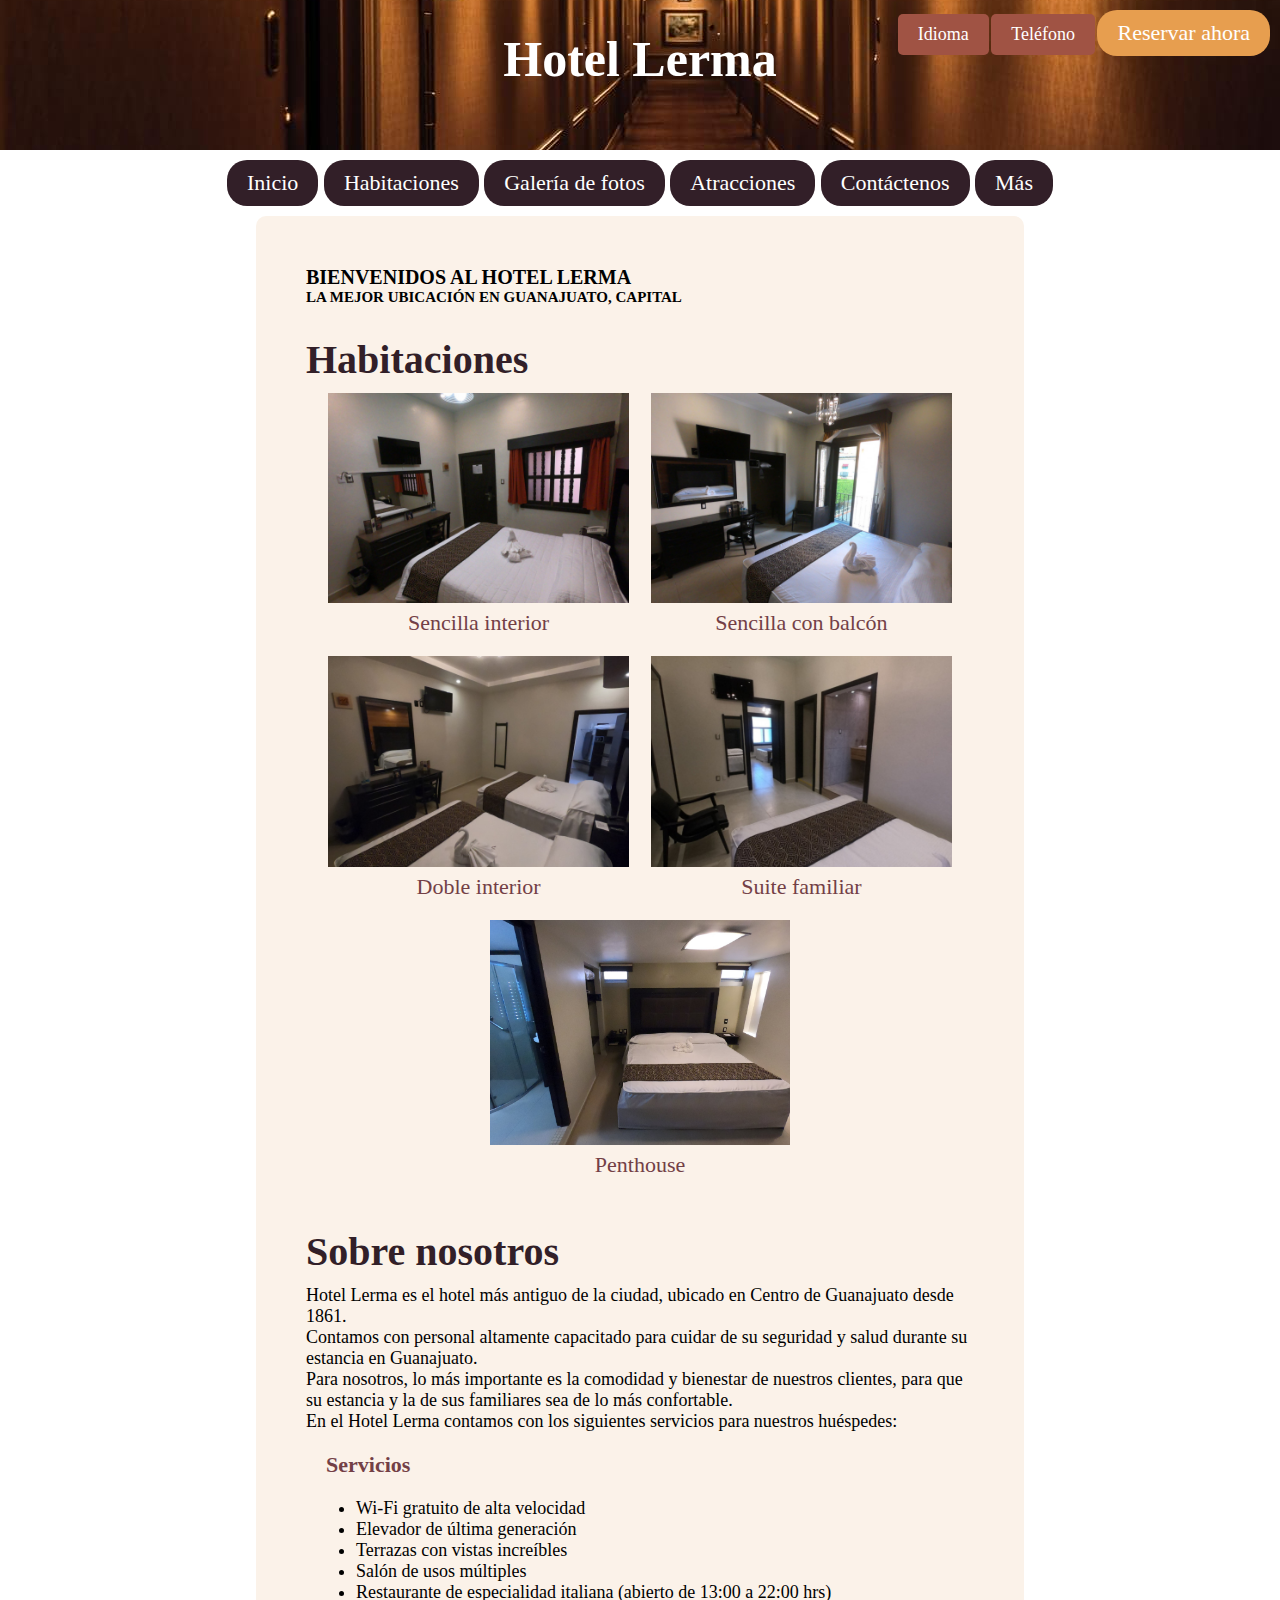
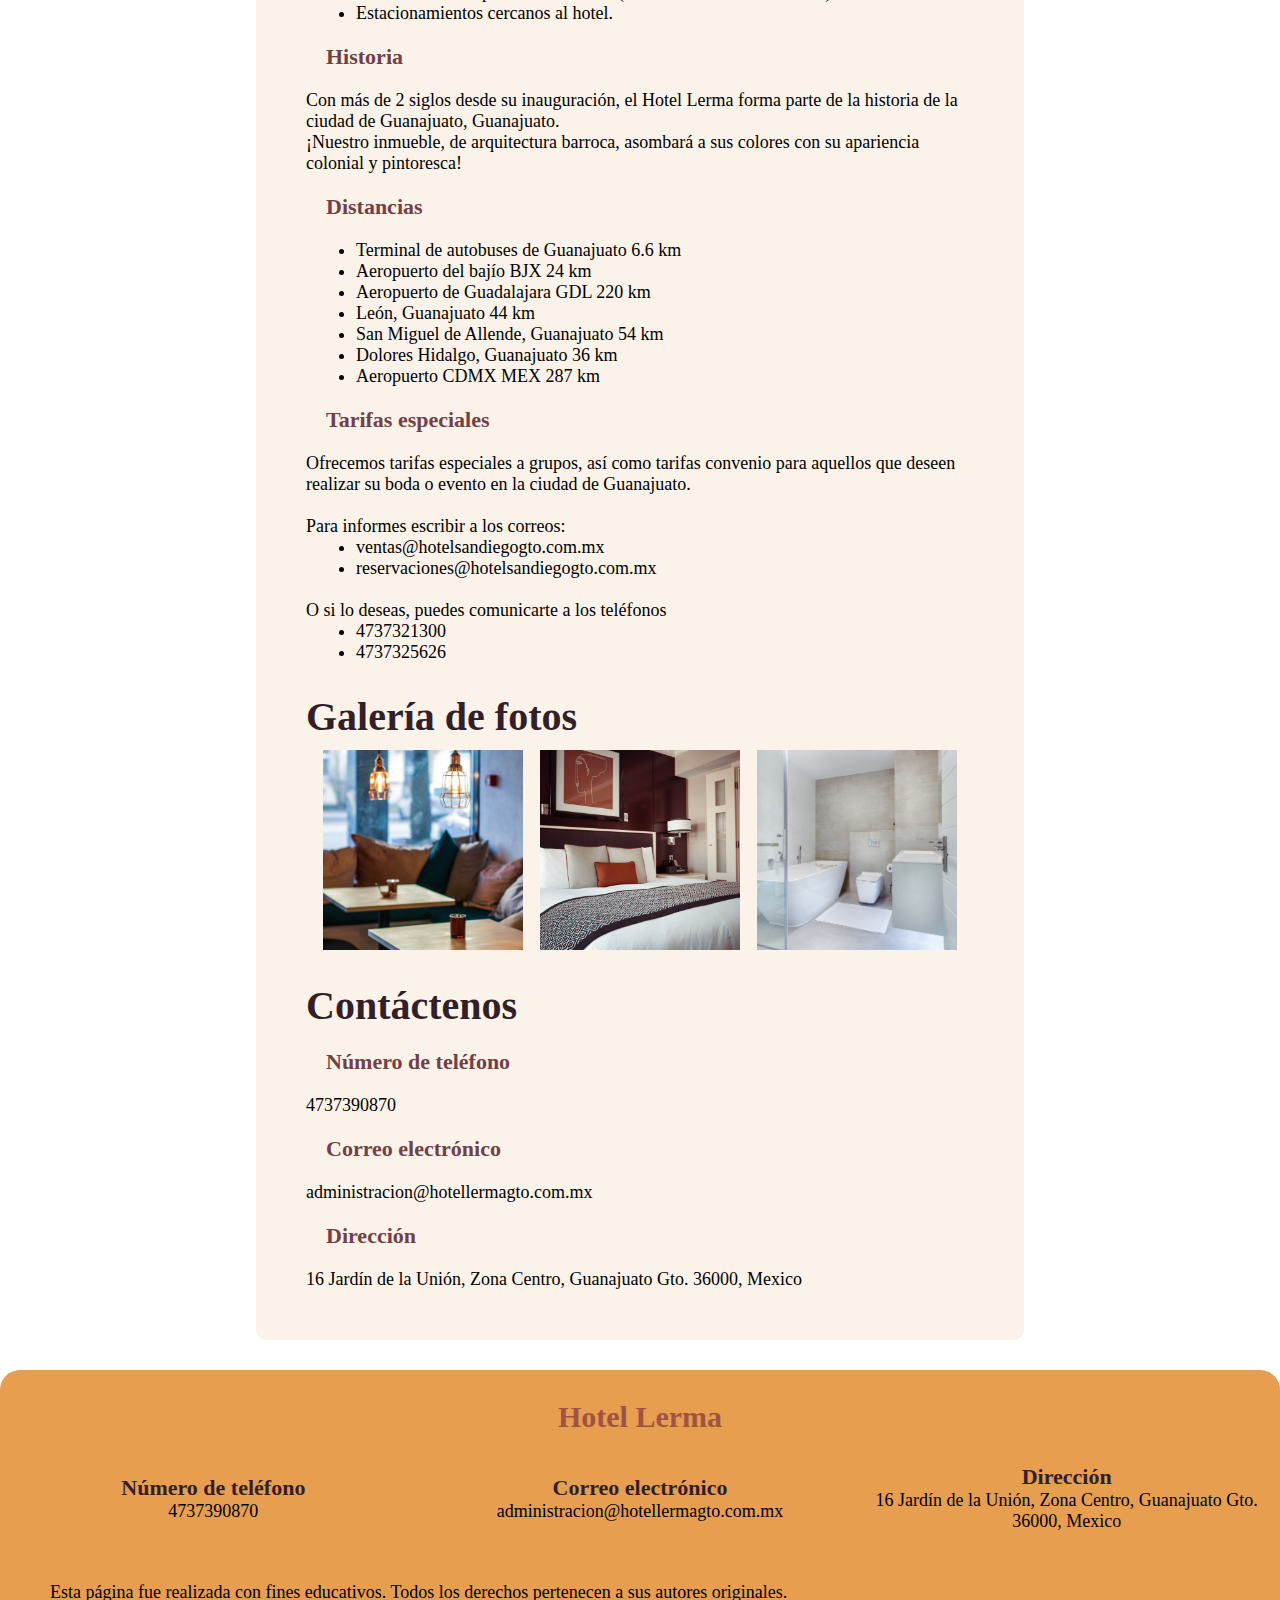
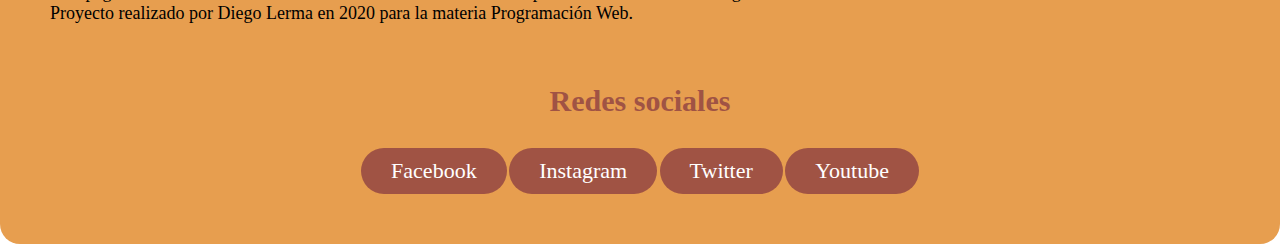
<file: index.html>
<!DOCTYPE html>
<html lang="es">
<head>
    <meta charset="UTF-8">
    <meta name="viewport" content="width=device-width, initial-scale=1.0">
    <title>Home | Hotel Lerma</title>
    <meta name="description" content="Pintoresco hotel colonial en la ciudad de Guanajuato, Guanajuato. Lugar con un alto valor histórico. Para nosotros, lo más importante es su comodidad. Contamos con un alto nivel de sanidad y medidas claras para combatir la propagación de la actual pandemia por COVID-19" />
    <meta name="robots" content="index, follow">
    <link rel="stylesheet" href="./style.css">
    <link rel="shortcut icon" href="./hotel.png">
</head>
<body>
    <header class="main-header">
        <div class="header-logo">
            <h1 class="header-logo-title"><a href="index.html">Hotel Lerma</a></h1>
            <div class="header-sec-nav" id="sec-nav">
                <nav>
                    <ul class="header-sec-nav__list">
                        <li class="header-sec-nav__item"><a href="">Idioma</a></li>
                        <li class="header-sec-nav__item"><a href="">Teléfono</a> </li>
                        <li class="header-sec-nav__item" id="reserve-now-button"><a href="reservacion.html">Reservar ahora</a> </li>
                    </ul>
                </nav>
            </div>
            <figure class="header-logo-figure">
                <picture >
                    <source media="(min-width: 1300px)" srcset="./hotel-large.jpg">
                    <source media="(min-width: 1000px)" srcset="./hotel-medium.jpg">
                    <img class="header-logo-img" src="./hotel-small.jpg" alt="">
                </picture>
            </figure>
        </div>
        <div class="header-main-nav">
            <nav>
                <ul class="header-main-nav__list">
                    <li class="header-main-nav__item"><a href="">Inicio</a></li>
                    <li class="header-main-nav__item"><a href="">Habitaciones</a></li>
                    <li class="header-main-nav__item"><a href="">Galería de fotos</a></li>
                    <li class="header-main-nav__item"><a href="">Atracciones</a></li>
                    <li class="header-main-nav__item"><a href="">Contáctenos</a></li>
                    <li class="header-main-nav__item"><a href="">Más</a></li>
                </ul>
            </nav>
        </div>

    </header>
    <main class="main-content">
        <div class="main-title">
            <h1>BIENVENIDOS AL HOTEL LERMA</h1>
            <h2>LA MEJOR UBICACIÓN EN GUANAJUATO, CAPITAL</h2>
        </div>            
        <h1 class="title">Habitaciones</h1>
        <div class="main-habitaciones">
            <figure class="main-img">
                <img src="./sencilla-interior.jpg" alt="">
                <figcaption class="subtitle">Sencilla interior</figcaption>
            </figure>
            <figure class="main-img">
                <img src="./sencilla-balcon.jpg" alt="">
                <figcaption class="subtitle">Sencilla con balcón</figcaption>
            </figure>
            <figure class="main-img">
                <img src="./doble.jpg" alt="">
                <figcaption class="subtitle">Doble interior</figcaption>
            </figure>
            <figure class="main-img">
                <img src="./suite-familiar.jpg" alt="">
                <figcaption class="subtitle">Suite familiar</figcaption>
            </figure>
            <figure class="main-img">
                <img src="./penthouse.jpg" alt="">
                <figcaption class="subtitle">Penthouse</figcaption>
            </figure>
        </div>
        <div>
            <article class="main-content-article">
                <section class="main-about-us">
                    <h1 class="title">Sobre nosotros</h1>
                    <p class="main-body">Hotel Lerma es el hotel más antiguo de la ciudad, ubicado en Centro de Guanajuato desde 1861.</p>
                    <p class="main-body">Contamos con personal altamente capacitado para cuidar de su seguridad y salud durante su estancia en Guanajuato.</p>
                    <p class="main-body">Para nosotros, lo más importante es la comodidad y bienestar de nuestros clientes, para que su estancia y la de sus familiares sea de lo más 
                        confortable.</p>
                    <p class="main-body">En el Hotel Lerma contamos con los siguientes servicios para nuestros huéspedes:</p>                
                    <h2 class="subtitle">Servicios</h2>
                    <ul class="main-list">
                        <li class="main-list__item">Wi-Fi gratuito de alta velocidad</li>
                        <li class="main-list__item">Elevador de última generación</li>
                        <li class="main-list__item">Terrazas con vistas increíbles</li>
                        <li class="main-list__item">Salón de usos múltiples</li>
                        <li class="main-list__item">Restaurante de especialidad italiana (abierto de 13:00 a 22:00 hrs)</li>
                        <li class="main-list__item">Estacionamientos cercanos al hotel.</li>
                    </ul>
                </section>
                <section class="main-historia">
                    <h2 class="subtitle">Historia</h2>
                    <p class="main-body">Con más de 2 siglos desde su inauguración, el Hotel Lerma forma parte de la historia de la ciudad de Guanajuato, Guanajuato.</p>
                    <p class="main-body">¡Nuestro inmueble, de arquitectura barroca, asombará a sus colores con su apariencia colonial y pintoresca!</p>
                </section>
                <section class="main-distancias">
                    <h2 class="subtitle">Distancias</h2>
                    <ul class="main-distancias__list">
                        <li class="distancias__item">Terminal de autobuses de Guanajuato 6.6 km</li>
                        <li class="distancias__item">Aeropuerto del bajío BJX 24 km</li>
                        <li class="distancias__item">Aeropuerto de Guadalajara GDL 220 km</li>
                        <li class="distancias__item">León, Guanajuato 44 km</li>
                        <li class="distancias__item">San Miguel de Allende, Guanajuato 54 km</li>
                        <li class="distancias__item">Dolores Hidalgo, Guanajuato 36 km</li>
                        <li class="distancias__item">Aeropuerto CDMX MEX 287 km</li>
                    </ul>
                </section>
                <section class="main-tarifas">
                    <h2 class="subtitle">Tarifas especiales</h2>
                    <p class="main-body">Ofrecemos tarifas especiales a grupos, así como tarifas convenio para aquellos que deseen realizar su boda o evento en la ciudad de Guanajuato.</p>
                    <p class="main-body"> <br> Para informes escribir a los correos:</p>
                    <ul class="main-tarifas__list">
                        <li class="main-tarifas__item">ventas@hotelsandiegogto.com.mx</li>
                        <li class="main-tarifas__item">reservaciones@hotelsandiegogto.com.mx</li>
                    </ul>
                    <p class="main-body"> <br> O si lo deseas, puedes comunicarte a los teléfonos</p>
                    <ul class="main-telefonos__list">
                        <li class="main-telefonos__item">4737321300</li>
                        <li class="main-telefonos__item">4737325626</li>
                    </ul>
                </section>
            </article>
        </div>
        <h1 class="title">Galería de fotos</h1>
        <div class="main-galeria">
            
            <figure class="galeria-img">
                <img src="./living-large.jpg" alt="">
            </figure>
            <figure class="galeria-img">
                <img src="./bed-large.jpg" alt="">
            </figure>
            <figure class="galeria-img">
                <img src="./bathroom-large.jpg" alt="">
            </figure>
        </div>
        <div class="main-contact-us">
            <h1 class="title">Contáctenos</h1>
            <h2 class="subtitle">Número de teléfono</h2>
            <p class="main-body">4737390870</p>
            <h2 class="subtitle">Correo electrónico</h2>
            <p class="main-body">administracion@hotellermagto.com.mx</p>
            <h2 class="subtitle">Dirección</h2>
            <p class="main-body">16 Jardín de la Unión, Zona Centro, Guanajuato Gto. 36000, Mexico</p>
        </div>
    </main>
    <footer>
        <h1 class="footer-title">Hotel Lerma</h1>
        <div class="main-footer">
            <section class="main-footer__section">
                <h2 class="footer-subtitle">Número de teléfono</h2>
                <p class="footer-body">4737390870</p>
            </section>
            <section class="main-footer__section">
                <h2 class="footer-subtitle">Correo electrónico</h2>
                <p class="footer-body">administracion@hotellermagto.com.mx</p>
            </section>
            <section class="main-footer__section">
                <h2 class="footer-subtitle">Dirección</h2>
                <p class="footer-body">16 Jardín de la Unión, Zona Centro, Guanajuato Gto. 36000, Mexico</p>
            </section>
        </div>
        <div class="footer-copyright">
            <p class="footer-body">Esta página fue realizada con fines educativos. Todos los derechos pertenecen a sus autores originales.</p>
            <p class="footer-body">Proyecto realizado por Diego Lerma en 2020 para la materia Programación Web.</p>
        </div>            
        <h2 class="footer-title">Redes sociales</h2>
        <div class="footer-social-media">
            <ul class="footer-social-media__list">
                <li class="footer-social-media__item"><a href="#">Facebook</a></li>
                <li class="footer-social-media__item"><a href="#">Instagram</a></li>
                <li class="footer-social-media__item"><a href="#">Twitter</a></li>
                <li class="footer-social-media__item"><a href="#">Youtube</a></li>
            </ul>
        </div>
    </footer>
</body>
</html>
</file>
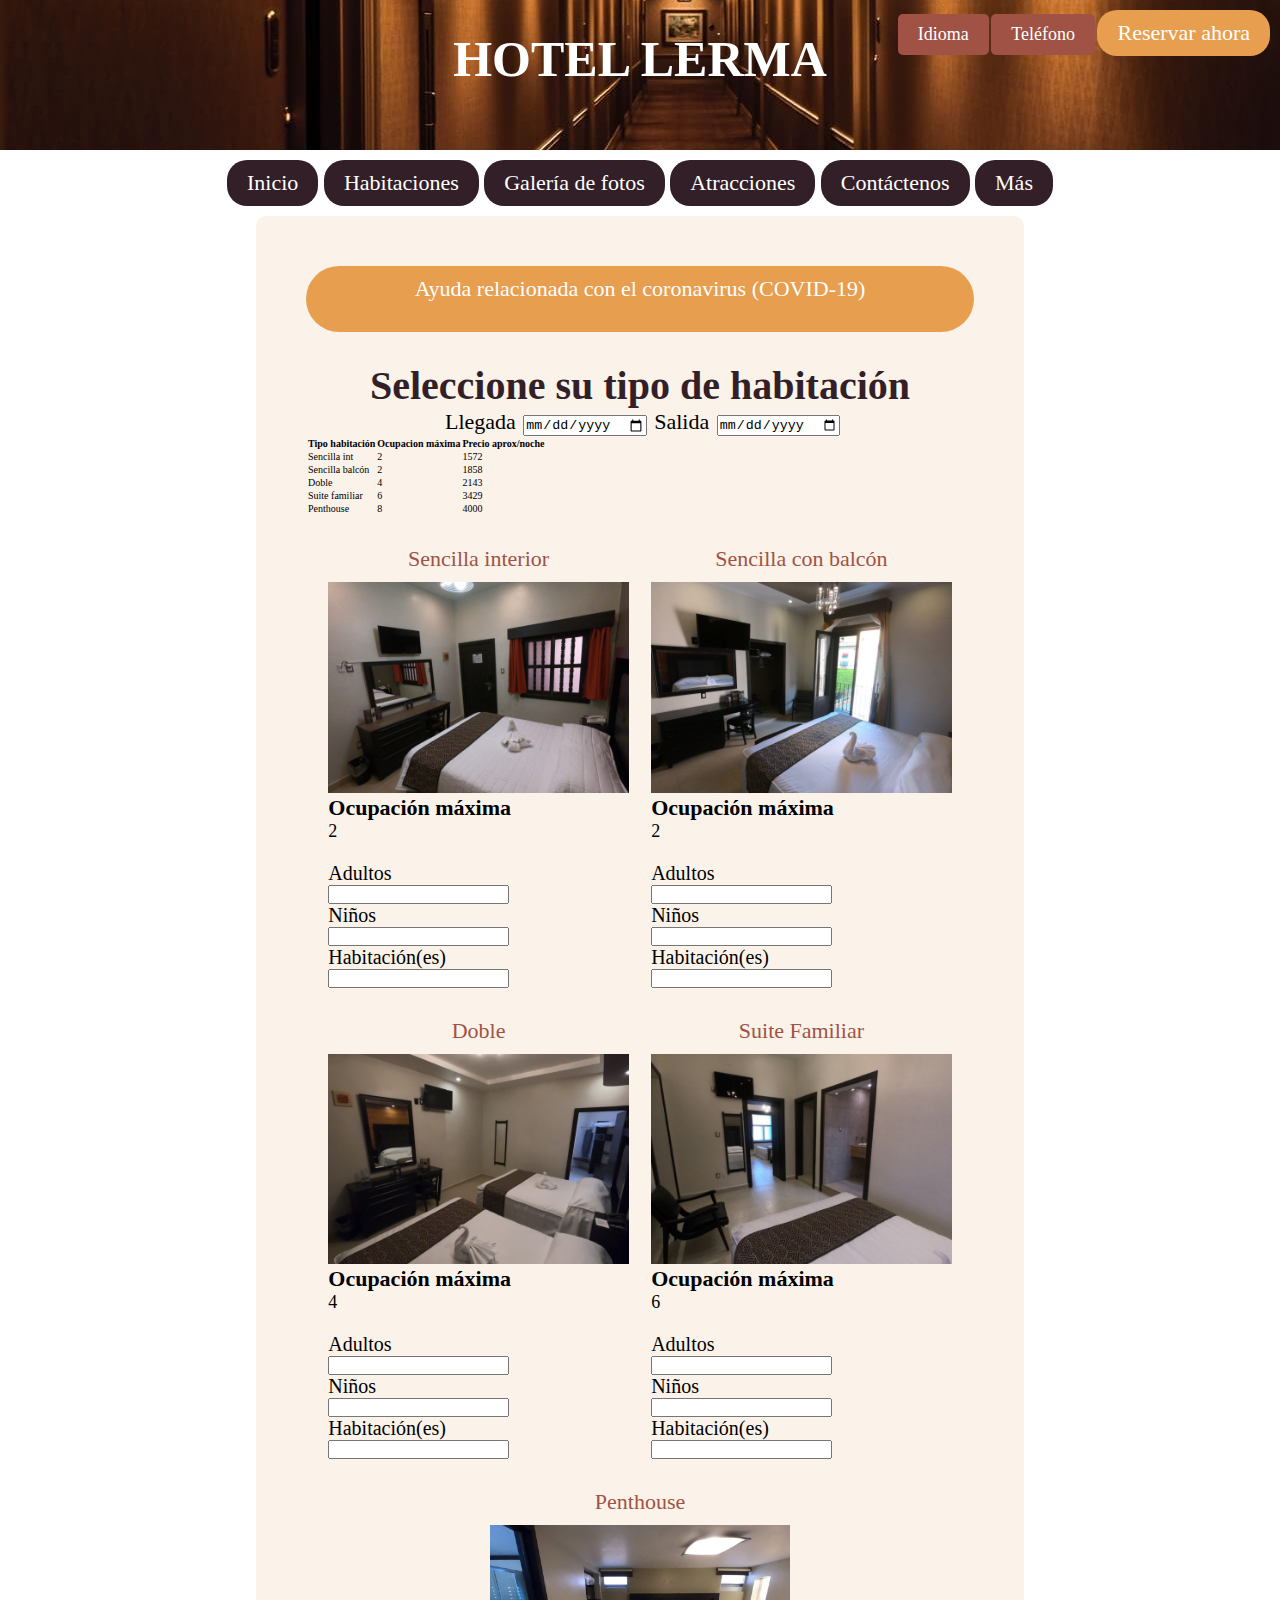
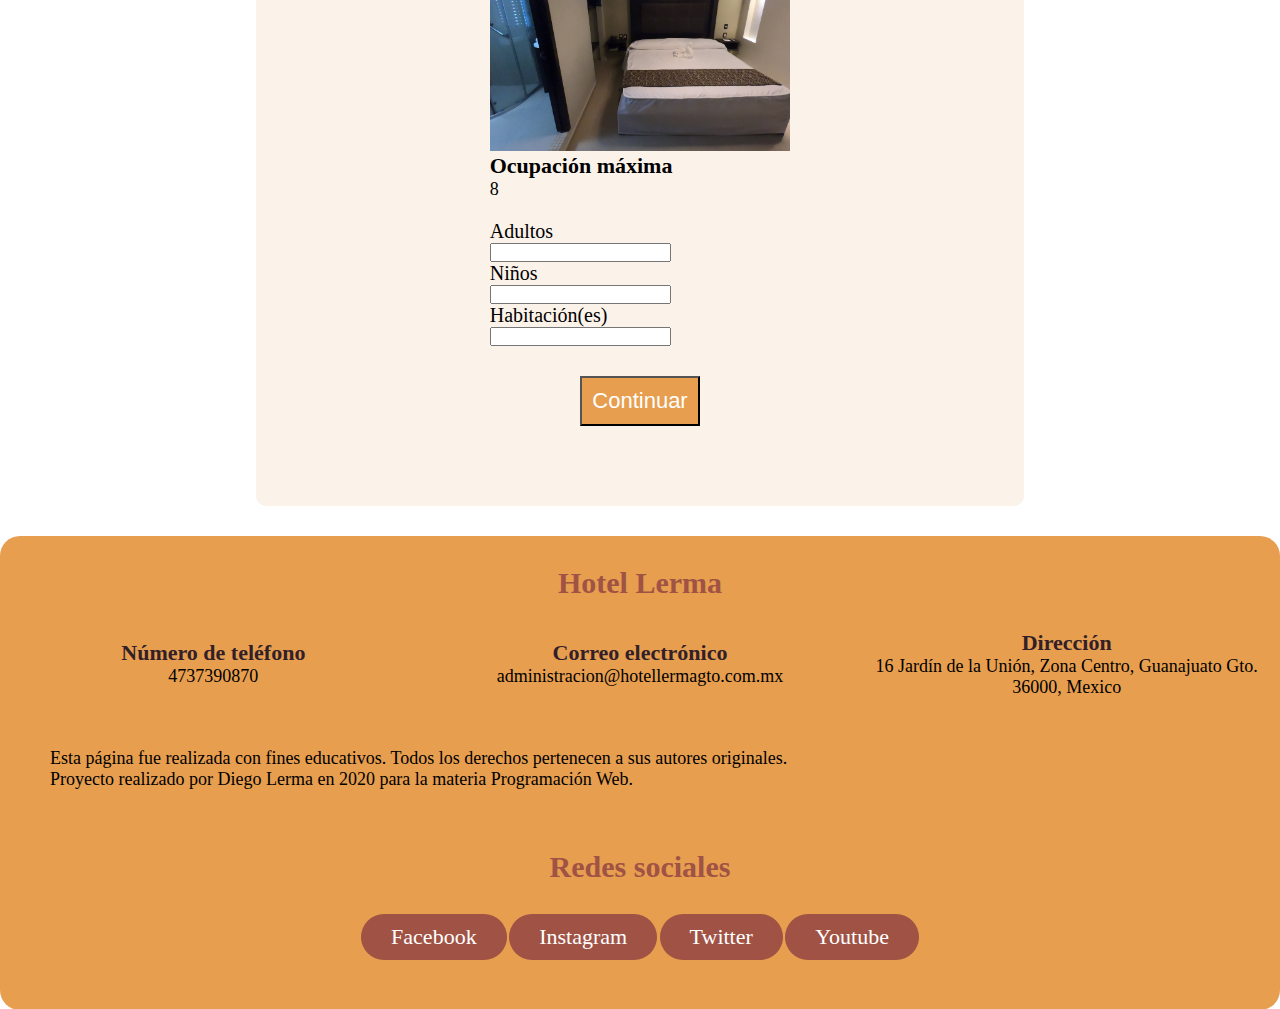
<file: reservacion.html>
<!DOCTYPE html>
<html lang="es">
<head>
    <meta charset="UTF-8">
    <meta name="viewport" content="width=device-width, initial-scale=1.0">
    <title>Reservaciones | Hotel Lerma</title>
    <meta name="description" content="Pintoresco hotel colonial en la ciudad de Guanajuato, Guanajuato. Lugar con un alto valor histórico. Para nosotros, lo más importante es su comodidad. Contamos con un alto nivel de sanidad y medidas claras para combatir la propagación de la actual pandemia por COVID-19" />
    <meta name="robots" content="index, follow">
    <link rel="stylesheet" href="./reservacion.css">
    <link rel="shortcut icon" href="./hotel.png">
</head>
<body>
    <header class="main-header">
        <div class="header-logo">
            <h1 class="header-logo-title"><a href="index.html">HOTEL LERMA</a></h1>
            <div class="header-sec-nav" id="sec-nav">
                <nav>
                    <ul class="header-sec-nav__list">
                        <li class="header-sec-nav__item"><a href="">Idioma</a></li>
                        <li class="header-sec-nav__item"><a href="">Teléfono</a> </li>
                        <li class="header-sec-nav__item" id="reserve-now-button"><a href="reservacion.html">Reservar ahora</a> </li>
                    </ul>
                </nav>
            </div>
            <figure class="header-logo-figure">
                <picture >
                    <source media="(min-width: 1300px)" srcset="./hotel-large.jpg">
                    <source media="(min-width: 1000px)" srcset="./hotel-medium.jpg">
                    <img class="header-logo-img" src="./hotel-small.jpg" alt="">
                </picture>
            </figure>
        </div>
        <div class="header-main-nav">
            <nav>
                <ul class="header-main-nav__list">
                    <li class="header-main-nav__item"><a href="">Inicio</a></li>
                    <li class="header-main-nav__item"><a href="">Habitaciones</a></li>
                    <li class="header-main-nav__item"><a href="">Galería de fotos</a></li>
                    <li class="header-main-nav__item"><a href="">Atracciones</a></li>
                    <li class="header-main-nav__item"><a href="">Contáctenos</a></li>
                    <li class="header-main-nav__item"><a href="">Más</a></li>
                </ul>
            </nav>
        </div>

    </header>
    <main class="main-content">
        <section class="covid-info">
            <p class="main-body"><a href="">Ayuda relacionada con el coronavirus (COVID-19)</a></p>
        </section>
        
        <section class="arrival-section">
            <h1 class="title">Seleccione su tipo de habitación</h1>
            <label for="fecha_llegada">
                <span class="subtitle-arrival">Llegada</span>
                <input type="date" name="fecha_llegada" id="fecha_llegada" required>
            </label>
            <label for="fecha_salida">
                <span class="subtitle-arrival">Salida</span>
                <input type="date" name="fecha_salida" id="fecha_salida" required>
            </label>
        </section>
        <section class="habitation-table__section">
            <table class="habitation-table__table">

                <tr>
              
                  <th>Tipo habitación</th>
              
                  <th>Ocupacion máxima</th>
              
                  <th>Precio aprox/noche</th>
              
                </tr>
              
                <tr>
              
                  <td>Sencilla int</td>
              
                  <td>2</td>
              
                  <td>1572</td>
              
                </tr>
              
                <tr>
              
                  <td>Sencilla balcón</td>
              
                  <td>2</td>
              
                  <td>1858</td>
              
                </tr>
              
                <tr>
              
                  <td>Doble</td>
              
                  <td>4</td>
              
                  <td>2143</td>
              
                </tr>
                <tr>
              
                    <td>Suite familiar</td>
                
                    <td>6</td>
                
                    <td>3429</td>
                
                  </tr>
                  <tr>
              
                    <td>Penthouse</td>
                
                    <td>8</td>
                
                    <td>4000</td>
                
                  </tr>
              
              </table>

        </section>
        <section class="reservation__section">
            <figure class="main-img">
                <figcaption class="subtitle">Sencilla interior</figcaption>
                <img src="./sencilla-interior.jpg" alt="">
                <h2 class="subtitle">Ocupación máxima</h2>
                <p class="main-body">2</p>
                <span class="subtitle">Adultos</span>
                    <input list="adultos-sencilla-int">
                
                <datalist id="adultos-sencilla-int">
                    <option value="0">0</option>
                    <option value="1">1</option>
                    <option value="2">2</option>
                </datalist>
                <span class="subtitle">Niños</span>
                <input list="niños-sencilla-int">
                
                <datalist id="niños-sencilla-int">
                    <option value="0">0</option>
                    <option value="1">1</option>
                </datalist>
                <span class="subtitle">Habitación(es)</span>
                <input list="habitaciones-sencilla-int">
                <datalist id="habitaciones-sencilla-int">
                    <option value="0">0</option>
                    <option value="1">1</option>
                    <option value="2">2</option>
                    <option value="3">3</option>
                    <option value="4">4</option>
                    <option value="5">5</option>
                    <option value="6">6</option>
                    <option value="7">7</option>
                    <option value="8">8</option>
                    <option value="9">9</option>
                    <option value="10">10</option>
                </datalist>
            </figure>
            <figure class="main-img">
                <figcaption class="subtitle">Sencilla con balcón</figcaption>
                <img src="./sencilla-balcon.jpg" alt="">
                <h2 class="subtitle">Ocupación máxima</h2>
                <p class="main-body">2</p>
                <span class="subtitle">Adultos</span>
                <input list="adultos-sencilla-balcon">
                
                <datalist id="adultos-sencilla-balcon">
                    <option value="0">0</option>
                    <option value="1">1</option>
                    <option value="2">2</option>
                </datalist>
                <span class="subtitle">Niños</span>
                <input list="niños-sencilla-balcon">
                
                <datalist id="niños-sencilla-balcon">
                    <option value="0">0</option>
                    <option value="1">1</option>
                </datalist>
                <span class="subtitle">Habitación(es)</span>
                <input list="habitaciones-sencilla-balcon">
                
                <datalist id="habitaciones-sencilla-balcon">
                    <option value="0">0</option>
                    <option value="1">1</option>
                    <option value="2">2</option>
                    <option value="3">3</option>
                    <option value="4">4</option>
                    <option value="5">5</option>
                    <option value="6">6</option>
                    <option value="7">7</option>
                    <option value="8">8</option>
                    <option value="9">9</option>
                    <option value="10">10</option>
                </datalist>
            </figure>
            <figure class="main-img">
                <figcaption class="subtitle">Doble</figcaption>
                <img src="./doble.jpg" alt="">
                <h2 class="subtitle">Ocupación máxima</h2>
                <p class="main-body">4</p>
                <span class="subtitle">Adultos</span>
                <input list="adultos-doble">
                
                <datalist id="adultos-doble">
                    <option value="0">0</option>
                    <option value="1">1</option>
                    <option value="2">2</option>
                    <option value="3">3</option>
                    <option value="4">4</option>
                </datalist>
                <span class="subtitle">Niños</span>
                <input list="niños-doble">
                
                <datalist id="niños-doble">
                    <option value="0">0</option>
                    <option value="1">1</option>
                    <option value="2">2</option>
                    <option value="3">3</option>
                </datalist>
                <span class="subtitle">Habitación(es)</span>
                <input list="habitaciones-doble">
                
                <datalist id="habitaciones-doble">
                    <option value="0">0</option>
                    <option value="1">1</option>
                    <option value="2">2</option>
                    <option value="3">3</option>
                    <option value="4">4</option>
                    <option value="5">5</option>
                    <option value="6">6</option>
                    <option value="7">7</option>
                    <option value="8">8</option>
                    <option value="9">9</option>
                    <option value="10">10</option>
                </datalist>
            </figure>
            <figure class="main-img">
                <figcaption>Suite Familiar</figcaption>
                <img src="./suite-familiar.jpg" alt="">
                <h2 class="subtitle">Ocupación máxima</h2>
                <p class="main-body">6</p>
                <span class="subtitle">Adultos</span>
                <input list="adultos-suite-fam">
                
                <datalist id="adultos-suite-fam">
                    <option value="0">0</option>
                    <option value="1">1</option>
                    <option value="2">2</option>
                    <option value="3">3</option>
                    <option value="4">4</option>
                    <option value="5">5</option>
                    <option value="6">6</option>
                </datalist>
                <span class="subtitle">Niños</span>
                <input list="niños-suite-fam">
                
                <datalist id="niños-suite-fam">
                    <option value="0">0</option>
                    <option value="1">1</option>
                    <option value="2">2</option>
                    <option value="3">3</option>
                    <option value="4">4</option>
                    <option value="5">5</option>
                </datalist>
                <span class="subtitle">Habitación(es)</span>
                <input list="habitaciones-suite-fam">
                
                <datalist id="habitaciones-suite-fam">
                    <option value="0">0</option>
                    <option value="1">1</option>
                    <option value="2">2</option>
                    <option value="3">3</option>
                    <option value="4">4</option>
                </datalist>
            </figure>
            <figure class="main-img">
                <figcaption class="subtitle">Penthouse</figcaption>
                <img src="./penthouse.jpg" alt="">
                <h2 class="subtitle">Ocupación máxima</h2>
                <p class="main-body">8</p>
                <span class="subtitle">Adultos</span>
                <input list="adultos-penthouse">
                
                <datalist id="adultos-penthouse">
                    <option value="0">0</option>
                    <option value="1">1</option>
                    <option value="2">2</option>
                    <option value="3">3</option>
                    <option value="4">4</option>
                    <option value="5">5</option>
                    <option value="6">6</option>
                    <option value="7">7</option>
                    <option value="8">8</option>
                </datalist>
                <span class="subtitle">Niños</span>
                <input list="niños-penthouse">
                
                <datalist id="niños-penthouse">
                    <option value="0">0</option>
                    <option value="1">1</option>
                    <option value="2">2</option>
                    <option value="3">3</option>
                    <option value="4">4</option>
                    <option value="5">5</option>
                    <option value="6">6</option>
                    <option value="7">7</option>
                </datalist>
                <span class="subtitle">Habitación(es)</span>
                <input list="habitaciones-penthouse">
                
                <datalist id="habitaciones-penthouse">
                    <option value="0">0</option>
                    <option value="1">1</option>
                    <option value="2">2</option>
                </datalist>
            </figure>
        </section>
        <button class="complete-room-selection__button" type="submit"><a href="reservacion2.html">Continuar</a></button>

    </main>
    <footer>
        <h1 class="footer-title">Hotel Lerma</h1>
        <div class="main-footer">
            <section class="main-footer__section">
                <h2 class="footer-subtitle">Número de teléfono</h2>
                <p class="footer-body">4737390870</p>
            </section>
            <section class="main-footer__section">
                <h2 class="footer-subtitle">Correo electrónico</h2>
                <p class="footer-body">administracion@hotellermagto.com.mx</p>
            </section>
            <section class="main-footer__section">
                <h2 class="footer-subtitle">Dirección</h2>
                <p class="footer-body">16 Jardín de la Unión, Zona Centro, Guanajuato Gto. 36000, Mexico</p>
            </section>
        </div>
        <div class="footer-copyright">
            <p class="footer-body">Esta página fue realizada con fines educativos. Todos los derechos pertenecen a sus autores originales.</p>
            <p class="footer-body">Proyecto realizado por Diego Lerma en 2020 para la materia Programación Web.</p>
        </div>            
        <h2 class="footer-title">Redes sociales</h2>
        <div class="footer-social-media">
            <ul class="footer-social-media__list">
                <li class="footer-social-media__item"><a href="#">Facebook</a></li>
                <li class="footer-social-media__item"><a href="#">Instagram</a></li>
                <li class="footer-social-media__item"><a href="#">Twitter</a></li>
                <li class="footer-social-media__item"><a href="#">Youtube</a></li>
            </ul>
        </div>
    </footer>
    
</body>
</html>
</file>
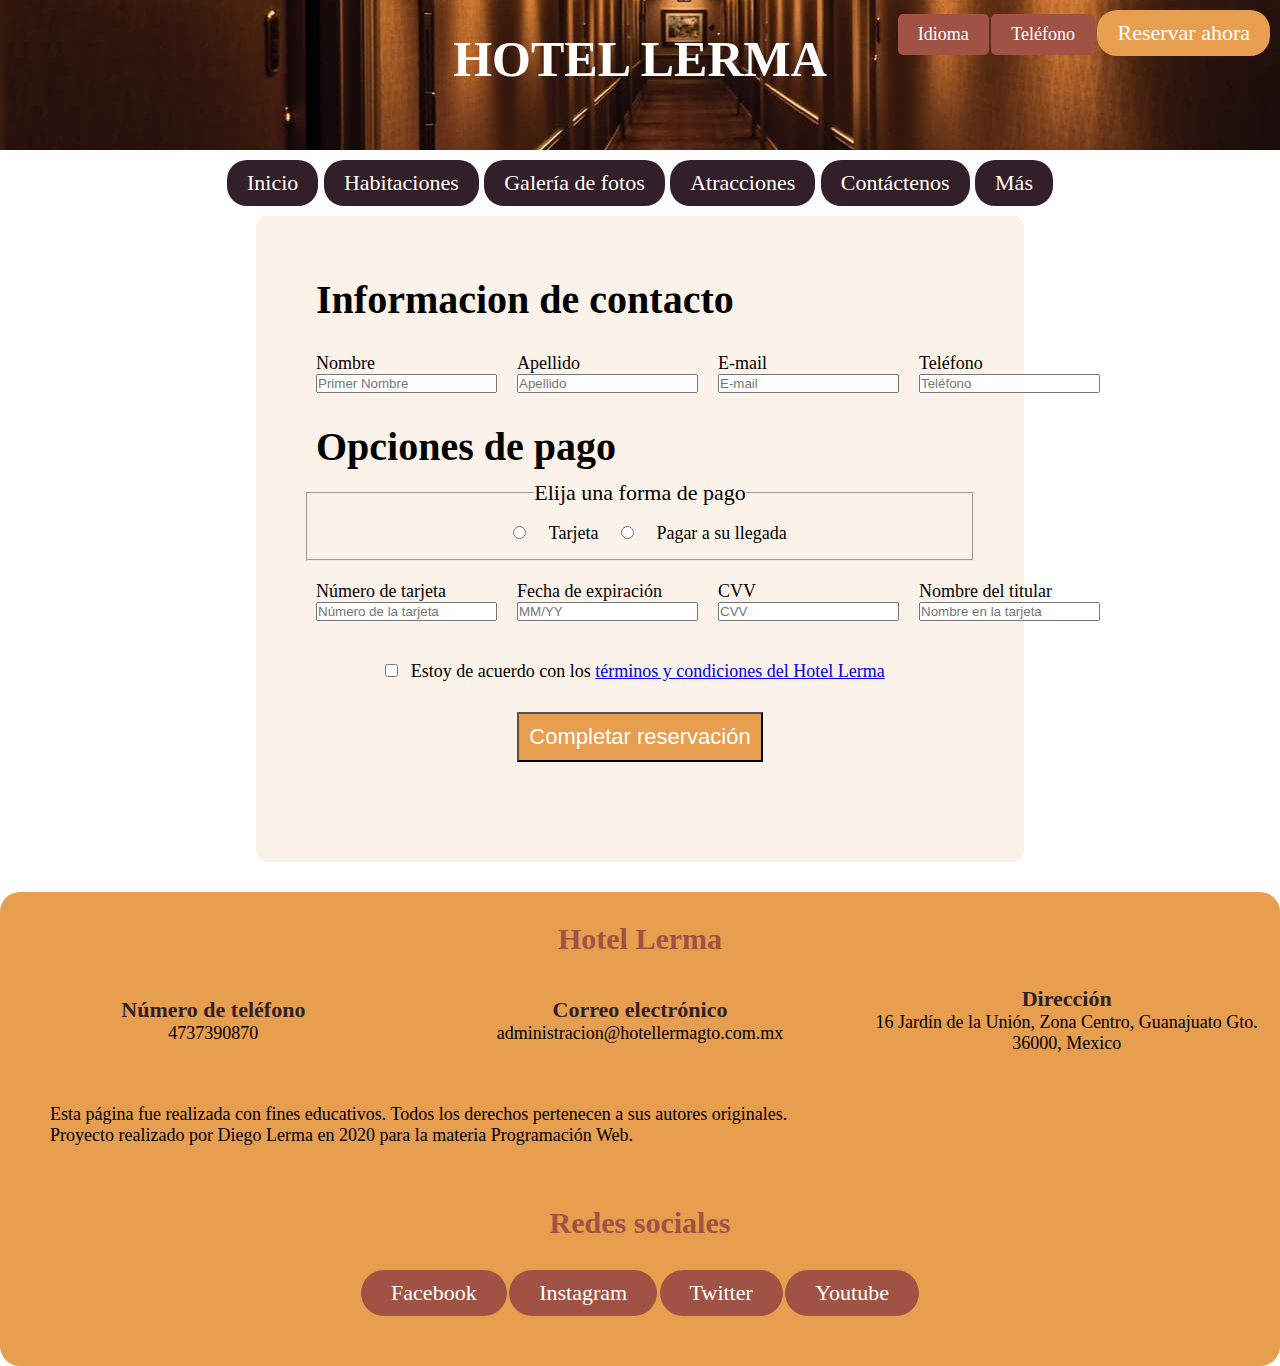
<file: reservacion2.html>
<!DOCTYPE html>
<html lang="es">
<head>
    <meta charset="UTF-8">
    <meta name="viewport" content="width=device-width, initial-scale=1.0">
    <title>Reservaciones | Hotel Lerma</title>
    <meta name="description" content="Pintoresco hotel colonial en la ciudad de Guanajuato, Guanajuato. Lugar con un alto valor histórico. Para nosotros, lo más importante es su comodidad. Contamos con un alto nivel de sanidad y medidas claras para combatir la propagación de la actual pandemia por COVID-19" />
    <meta name="robots" content="index, follow">
    <link rel="stylesheet" href="./reservacion2.css">
    <link rel="shortcut icon" href="./hotel.png">
</head>
<body>
    <header class="main-header">
        <div class="header-logo">
            <h1 class="header-logo-title"><a href="index.html">HOTEL LERMA</a></h1>
            <div class="header-sec-nav" id="sec-nav">
                <nav>
                    <ul class="header-sec-nav__list">
                        <li class="header-sec-nav__item"><a href="">Idioma</a></li>
                        <li class="header-sec-nav__item"><a href="">Teléfono</a> </li>
                        <li class="header-sec-nav__item" id="reserve-now-button"><a href="">Reservar ahora</a> </li>
                    </ul>
                </nav>
            </div>
            <figure class="header-logo-figure">
                <picture >
                    <source media="(min-width: 1300px)" srcset="./hotel-large.jpg">
                    <source media="(min-width: 1000px)" srcset="./hotel-medium.jpg">
                    <img class="header-logo-img" src="./hotel-small.jpg" alt="">
                </picture>
            </figure>
        </div>
        <div class="header-main-nav">
            <nav>
                <ul class="header-main-nav__list">
                    <li class="header-main-nav__item"><a href="">Inicio</a></li>
                    <li class="header-main-nav__item"><a href="">Habitaciones</a></li>
                    <li class="header-main-nav__item"><a href="">Galería de fotos</a></li>
                    <li class="header-main-nav__item"><a href="">Atracciones</a></li>
                    <li class="header-main-nav__item"><a href="">Contáctenos</a></li>
                    <li class="header-main-nav__item"><a href="">Más</a></li>
                </ul>
            </nav>
        </div>
    </header>
    <main class="main-content">            
        <h1 class="title">Informacion de contacto</h1>
        <section class="main-form__section">
            <label for="primer_nombre">
                <span class="main-body">Nombre</span>
                <input type="text" name="primer_nombre" id="primer_nombre" autocomplete="name" placeholder="Primer Nombre" required>
            </label>
            <label for="apellido">
                <span class="main-body">Apellido</span>
                <input type="text" name="apellido" id="apellido" autocomplete="additional-name" placeholder="Apellido" required>
            </label>
            <label for="email">
                <span class="main-body">E-mail</span>
                <input type="email" name="email" id="email" autocomplete="email" placeholder="E-mail" required>
            </label>
            <label for="telefono">
                <span class="main-body">Teléfono</span>
                <input type="tel" name="telefono" id="telefono" autocomplete="tel" placeholder="Teléfono" required>
            </label>
        </section>            
        <h1 class="title">Opciones de pago</h1>
        <section class="opc_pago_radio">
            <form>
                <fieldset>
                    <legend class="subtitle">Elija una forma de pago</legend>
                    <label>
                        <input type="radio" name="opc_pago" value="tarjeta"> 
                        <span class="main-body">Tarjeta</span> 
                    </label>
                    <label>
                        <input type="radio" name="opc_pago" value="efectivo"> 
                        <span class="main-body">Pagar a su llegada</span> 
                    </label>
                </fieldset>
            </form>
        </section>
            
        <section class="main-form__section">

            <label for="num_tarjeta">
                <span class="main-body">Número de tarjeta</span>
                <input type="number" name="num_tarjeta" id="num_tarjeta" autocomplete="cc-number" placeholder="Número de la tarjeta" required>
            </label>
            <label for="cc_fecha_expiracion">
                <span class="main-body">Fecha de expiración</span>
                <input name="cc_fecha_expiracion" id="cc_fecha_expiracion" autocomplete="cc-exp" placeholder="MM/YY" required>
            </label>
            <label for="cc_cvv">
                <span class="main-body">CVV</span>
                <input name="cc_cvv" id="cc_cvv" autocomplete="cc-csc" placeholder="CVV" required>
            </label>
            <label for="cc_nombre">
                <span class="main-body">Nombre del titular</span>
                <input type="text" name="cc_nombre" id="cc_nombre" autocomplete="off" placeholder="Nombre en la tarjeta" required>
            </label>
        </section>
        <section class="main-form__section">
            <label for="accept_terms">
                <input type="checkbox" name="accept_terminos_condiciones" id="accept_terminos_condiciones" aria-required="true">
                <span class="accept-terms__span">Estoy de acuerdo con los <a href="#">términos y condiciones del Hotel Lerma</a></span>
                <button class="complete-reservation-button" type="submit">Completar reservación</button>
            </label>
        </section>
    </main>
    <footer>
        <h1 class="footer-title">Hotel Lerma</h1>
        <div class="main-footer">
            <section class="main-footer__section">
                <h2 class="footer-subtitle">Número de teléfono</h2>
                <p class="footer-body">4737390870</p>
            </section>
            <section class="main-footer__section">
                <h2 class="footer-subtitle">Correo electrónico</h2>
                <p class="footer-body">administracion@hotellermagto.com.mx</p>
            </section>
            <section class="main-footer__section">
                <h2 class="footer-subtitle">Dirección</h2>
                <p class="footer-body">16 Jardín de la Unión, Zona Centro, Guanajuato Gto. 36000, Mexico</p>
            </section>
        </div>
        <div class="footer-copyright">
            <p class="footer-body">Esta página fue realizada con fines educativos. Todos los derechos pertenecen a sus autores originales.</p>
            <p class="footer-body">Proyecto realizado por Diego Lerma en 2020 para la materia Programación Web.</p>
        </div>            
        <h2 class="footer-title">Redes sociales</h2>
        <div class="footer-social-media">
            <ul class="footer-social-media__list">
                <li class="footer-social-media__item"><a href="#">Facebook</a></li>
                <li class="footer-social-media__item"><a href="#">Instagram</a></li>
                <li class="footer-social-media__item"><a href="#">Twitter</a></li>
                <li class="footer-social-media__item"><a href="#">Youtube</a></li>
            </ul>
        </div>
    </footer>
    
</body>
</html>
</file>
<file: style.css>
:root{
    --primary-color: #321f28;
    --secondary-color: #734046;
    --tertiary-color: #a05344;
    --quaternary-color: #e79e4f;
    --title-size: 4rem;
    --subtitle-size: 2.2rem;
    --body-size: 1.8rem;
    --small-text-size: 1.4rem; 
}

*{
    box-sizing: border-box;
    margin: 0;
    padding: 0;
}


html{
    font-size: 62.5%;
}

.header-logo{
    height: 15rem;
}

.header-logo-title{
    position: absolute;
    color: white;
    display: inline-block;
    font-size: 5rem;
    text-align: center;
    width: 100%;
    margin-top: 3rem;
    font-family: Georgia, 'Times New Roman', Times, serif;
}

.header-logo-title a{
    color: white;
    text-decoration: none;
}

.header-logo-figure{
    width: 100%;    

}

.header-logo-img{
    width: 100%;
    object-fit: none;    
    height: 15rem;    
}

.header-main-nav{
    display: flex;
    justify-content: center;
    font-size: var(--subtitle-size);

}

.header-main-nav__list{
    list-style: none;
    margin: 1rem;
}

.header-main-nav__item{
    display: inline-block;
    padding: 1rem 2rem;
    background-color: var(--primary-color);
    border-radius: 2rem;
}
.header-main-nav__item a{
    text-decoration: none;
    color: white;
}

.header-sec-nav{
    position: absolute;
    width: 100%;
    display: block;
    text-align: right;

}

.header-sec-nav__list{
    list-style: none;
    margin: 1rem;
}

.header-sec-nav__item{
    display: inline-block;
    background-color: var(--tertiary-color);
    padding: 1rem 2rem;
    font-size: var(--body-size);
    border-radius: 0.5rem;
}

.header-sec-nav__item a{
    text-decoration: none;    
    color: white;
}

#reserve-now-button{
    background-color: var(--quaternary-color);
    font-size: var(--subtitle-size);    
    border-radius: 2rem;

}

.main-content{
    margin-top: 1rem;
    width: 60%;
    margin: 0 auto;
    background-color: #fbf2e9;
    padding: 5rem;
    border-radius: 1rem;
}

.main-habitaciones{
    display: flex;
    justify-content: space-evenly;
    flex-wrap: wrap;
}
.main-img{
    width: 45%;
}

.main-img img{
    width: 100%;
}

.main-img figcaption{
    text-align: center;
    margin-top: 0.5rem;
}

.main-galeria{
    display: flex;
    justify-content: space-evenly;
    width: 100%;
}

.galeria-img{
    width: 30%;
    
}

.galeria-img img{
    width: 100%;
    object-fit: cover;
    height: 20rem;
}

.title{
    font-size: var(--title-size);
    margin-top: 3rem;
    margin-bottom: 1rem;
    color: var(--primary-color);
}

.subtitle{
    font-size: var(--subtitle-size);
    margin: 2rem;
    color: var(--secondary-color);
}

.main-body{
    font-size: var(--body-size);
}

.main-list__item, .distancias__item, .main-tarifas__item, .main-telefonos__item{
    font-size: var(--body-size);
    margin-left: 5rem;
    width: 100%;
}

footer{
    width: 100%;
    background-color: var(--quaternary-color);
    border-radius: 2rem;
}

.main-footer{
    text-align: center;
    display: flex;
}

.main-footer__section{
    width: 30%;
    margin-bottom: 3rem;
    margin: auto auto;
}

.footer-title{
    font-size: 3rem;
    text-align: center;
    margin-top: 3rem;
    padding: 3rem;
    color: var(--tertiary-color);
}

.footer-subtitle{
    font-size: var(--subtitle-size);
    text-align: center;
    color: var(--primary-color);
}

.footer-body{
    font-size: var(--body-size);
}

.footer-copyright{
    margin-left: 5rem;
    font-size: var(--small-text-size);
    margin-top: 5rem;
}

.footer-social-media{
    display: flex;
    justify-content: center;
}

.footer-social-media__list{
    list-style: none;
}

.footer-social-media__item{
    display: inline-block;
    background-color: var(--tertiary-color);
    padding: 1rem 3rem;
    border-radius: 3rem;
    font-size: var(--subtitle-size);
    margin-bottom: 5rem;
}

.footer-social-media__item a{
    color: white;
    text-decoration: none;
}
</file>
<file: reservacion.css>
:root{
    --primary-color: #321f28;
    --secondary-color: #734046;
    --tertiary-color: #a05344;
    --quaternary-color: #e79e4f;
    --title-size: 4rem;
    --subtitle-size: 2.2rem;
    --subtitle-span-size: 2rem;
    --body-size: 1.8rem;
    --small-text-size: 1.4rem; 
}

*{
    box-sizing: border-box;
    margin: 0;
    padding: 0;
}


html{
    font-size: 62.5%;
}

.header-logo{
    height: 15rem;
}

.header-logo-title{
    position: absolute;
    color: white;
    display: inline-block;
    font-size: 5rem;
    text-align: center;
    width: 100%;
    margin-top: 3rem;
    font-family:Verdana;
}

.header-logo-title a{
    color: white;
    text-decoration: none;
}

.header-logo-figure{
    width: 100%;    

}

.header-logo-img{
    width: 100%;
    object-fit: none;    
    height: 15rem;    
}

.header-main-nav{
    display: flex;
    justify-content: center;
    font-size: var(--subtitle-size);

}

.header-main-nav__list{
    list-style: none;
    margin: 1rem;
}

.header-main-nav__item{
    display: inline-block;
    padding: 1rem 2rem;
    background-color: var(--primary-color);
    border-radius: 2rem;
}
.header-main-nav__item a{
    text-decoration: none;
    color: white;
}

.header-sec-nav{
    position: absolute;
    width: 100%;
    display: block;
    text-align: right;

}

.header-sec-nav__list{
    list-style: none;
    margin: 1rem;
}

.header-sec-nav__item{
    display: inline-block;
    background-color: var(--tertiary-color);
    padding: 1rem 2rem;
    font-size: var(--body-size);
    border-radius: 0.5rem;
}

.header-sec-nav__item a{
    text-decoration: none;    
    color: white;
}

#reserve-now-button{
    background-color: var(--quaternary-color);
    font-size: var(--subtitle-size);    
    border-radius: 2rem;

}

.covid-info{
    background-color: var(--quaternary-color);
    text-align: center;
    padding: 1rem;    
    border-radius: 5rem;
    margin-bottom: 3rem;
}

.covid-info a{
    font-size: var(--subtitle-size);
    text-decoration: none;
    color: white;
}

.main-content{
    margin-top: 1rem;
    width: 60%;
    margin: 0 auto;
    background-color: #fbf2e9;
    padding: 5rem;
    border-radius: 1rem;    
}
.title{
    font-size: var(--title-size);
    color: var(--primary-color);
}

.arrival-section{
    display: block;
    text-align: center;
}

.main-img{
    display: inline-block;
    width: 45%;
}

.main-img img{
    width: 100%;
}

.main-img figcaption{
    font-size: var(--subtitle-size);
    margin-top: 3rem;
    margin-bottom: 1rem;
    color: var(--tertiary-color);
    text-align: center;
}

.main-img h2{
    font-size: var(--subtitle-size);
    display: inline-block;
}

.main-img span{
    font-size: var(--subtitle-span-size);
    display: inline-block;
}

.main-body{
    font-size: var(--body-size);
    margin-bottom: 2rem;
}

.reservation__section{
    display: flex;
    flex-wrap: wrap;
    justify-content: space-evenly;
}

.main-img input{
    display: block;
}

.subtitle-arrival{
    font-size: var(--subtitle-size);
    padding: 0.5rem;
}

.complete-room-selection__button{
    font-size: var(--subtitle-size);
    background-color: var(--quaternary-color);
    margin-top: 3rem;
    padding: 1rem;
    display: block;
    margin: 3rem auto;
}

.complete-room-selection__button a{
    text-decoration: none;
    color: white;
}

footer{
    width: 100%;
    background-color: var(--quaternary-color);
    border-radius: 2rem;
}

.main-footer{
    text-align: center;
    display: flex;
}

.main-footer__section{
    width: 30%;
    margin-bottom: 3rem;
    margin: auto auto;
}

.footer-title{
    font-size: 3rem;
    text-align: center;
    margin-top: 3rem;
    padding: 3rem;
    color: var(--tertiary-color);
}

.footer-subtitle{
    font-size: var(--subtitle-size);
    text-align: center;
    color: var(--primary-color);
}

.footer-body{
    font-size: var(--body-size);
}

.footer-copyright{
    margin-left: 5rem;
    font-size: var(--small-text-size);
    margin-top: 5rem;
}

.footer-social-media{
    display: flex;
    justify-content: center;
}

.footer-social-media__list{
    list-style: none;
}

.footer-social-media__item{
    display: inline-block;
    background-color: var(--tertiary-color);
    padding: 1rem 3rem;
    border-radius: 3rem;
    font-size: var(--subtitle-size);
    margin-bottom: 5rem;
}

.footer-social-media__item a{
    color: white;
    text-decoration: none;
}
</file>
<file: reservacion2.css>
:root{
    --primary-color: #321f28;
    --secondary-color: #734046;
    --tertiary-color: #a05344;
    --quaternary-color: #e79e4f;
    --title-size: 4rem;
    --subtitle-size: 2.2rem;
    --subtitle-span-size: 2rem;
    --body-size: 1.8rem;
    --small-text-size: 1.4rem; 
}

*{
    box-sizing: border-box;
    margin: 0;
    padding: 0;
}


html{
    font-size: 62.5%;
}

.header-logo{
    height: 15rem;
}

.header-logo-title{
    position: absolute;
    color: white;
    display: inline-block;
    font-size: 5rem;
    text-align: center;
    width: 100%;
    margin-top: 3rem;
    font-family: Georgia, 'Times New Roman', Times, serif;
}
.header-logo-title a{
    color: white;
    text-decoration: none;
}

.header-logo-figure{
    width: 100%;    

}

.header-logo-img{
    width: 100%;
    object-fit: none;    
    height: 15rem;    
}

.header-main-nav{
    display: flex;
    justify-content: center;
    font-size: var(--subtitle-size);

}

.header-main-nav__list{
    list-style: none;
    margin: 1rem;
}

.header-main-nav__item{
    display: inline-block;
    padding: 1rem 2rem;
    background-color: var(--primary-color);
    border-radius: 2rem;
}
.header-main-nav__item a{
    text-decoration: none;
    color: white;
}

.header-sec-nav{
    position: absolute;
    width: 100%;
    display: block;
    text-align: right;

}

.header-sec-nav__list{
    list-style: none;
    margin: 1rem;
}

.header-sec-nav__item{
    display: inline-block;
    background-color: var(--tertiary-color);
    padding: 1rem 2rem;
    font-size: var(--body-size);
    border-radius: 0.5rem;
}

.header-sec-nav__item a{
    text-decoration: none;    
    color: white;
}

#reserve-now-button{
    background-color: var(--quaternary-color);
    font-size: var(--subtitle-size);    
    border-radius: 2rem;
}


.main-content{
    margin-top: 1rem;
    width: 60%;
    margin: 0 auto;
    background-color: #fbf2e9;
    padding: 5rem;
    border-radius: 1rem;    
}

.title{
    font-size: var(--title-size);
    margin: 1rem;
    display: block;
}

.subtitle{
    font-size: var(--subtitle-size);
}

.main-body{
    font-size: var(--body-size);
}

.main-form__section{
    display: flex;
    justify-content: space-evenly;
    width: 100%;
}

.opc_pago_radio{
    text-align: center;
}

.opc_pago_radio input{
    display: inline-block;    
    margin: 2rem;
}

.main-form__section label{
    margin: 2rem 1rem;
}
.accept-terms__span{
    font-size: var(--body-size);
    margin: 1rem;
}

.complete-reservation-button{
    font-size: var(--subtitle-size);
    background-color: var(--quaternary-color);
    color: white;
    margin-top: 3rem;
    padding: 1rem;
    display: block;
    margin: 3rem auto;
}

footer{
    width: 100%;
    background-color: var(--quaternary-color);
    border-radius: 2rem;
}

.main-footer{
    text-align: center;
    display: flex;
}

.main-footer__section{
    width: 30%;
    margin-bottom: 3rem;
    margin: auto auto;
}


.footer-title{
    font-size: 3rem;
    text-align: center;
    margin-top: 3rem;
    padding: 3rem;
    color: var(--tertiary-color);
}

.footer-subtitle{
    font-size: var(--subtitle-size);
    text-align: center;
    color: var(--primary-color);
}

.footer-body{
    font-size: var(--body-size);
}

.footer-copyright{
    margin-left: 5rem;
    font-size: var(--small-text-size);
    margin-top: 5rem;
}

.footer-social-media{
    display: flex;
    justify-content: center;
}

.footer-social-media__list{
    list-style: none;
}

.footer-social-media__item{
    display: inline-block;
    background-color: var(--tertiary-color);
    padding: 1rem 3rem;
    border-radius: 3rem;
    font-size: var(--subtitle-size);
    margin-bottom: 5rem;
}

.footer-social-media__item a{
    color: white;
    text-decoration: none;
}
</file>
